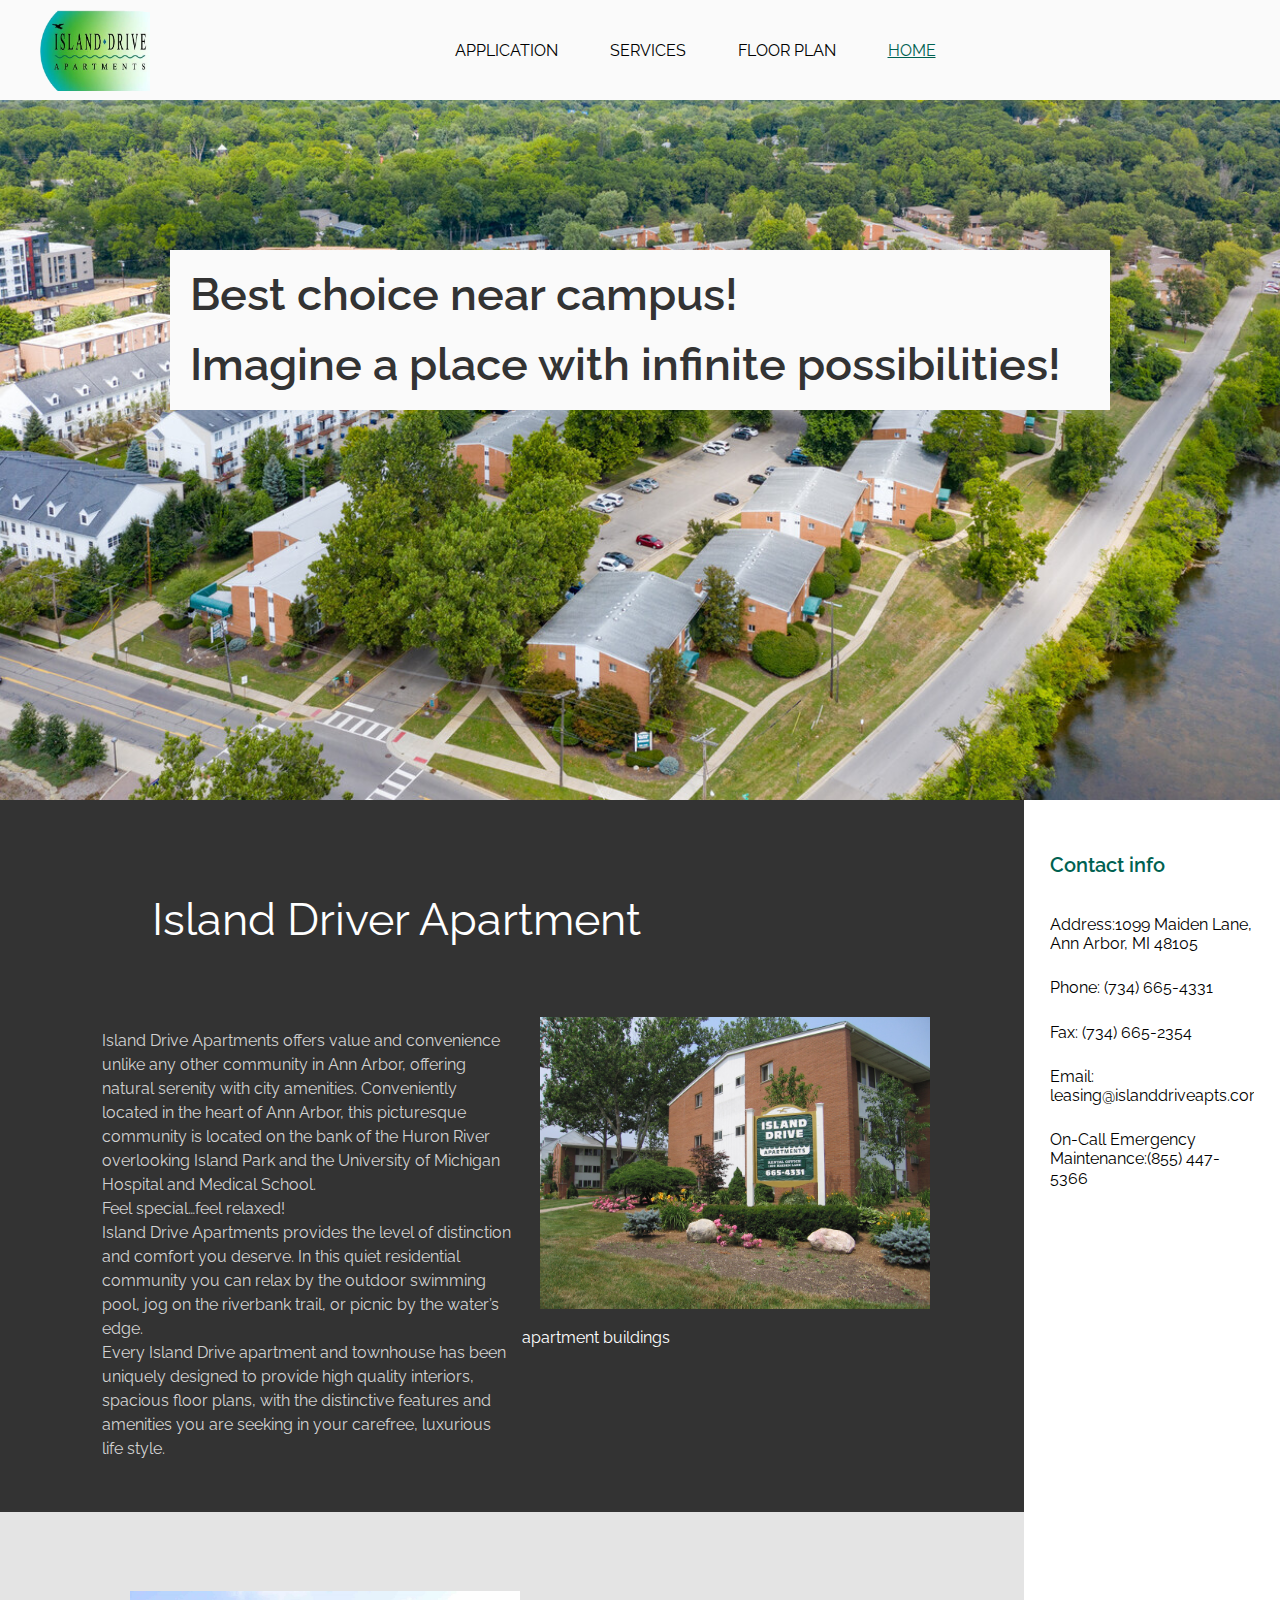
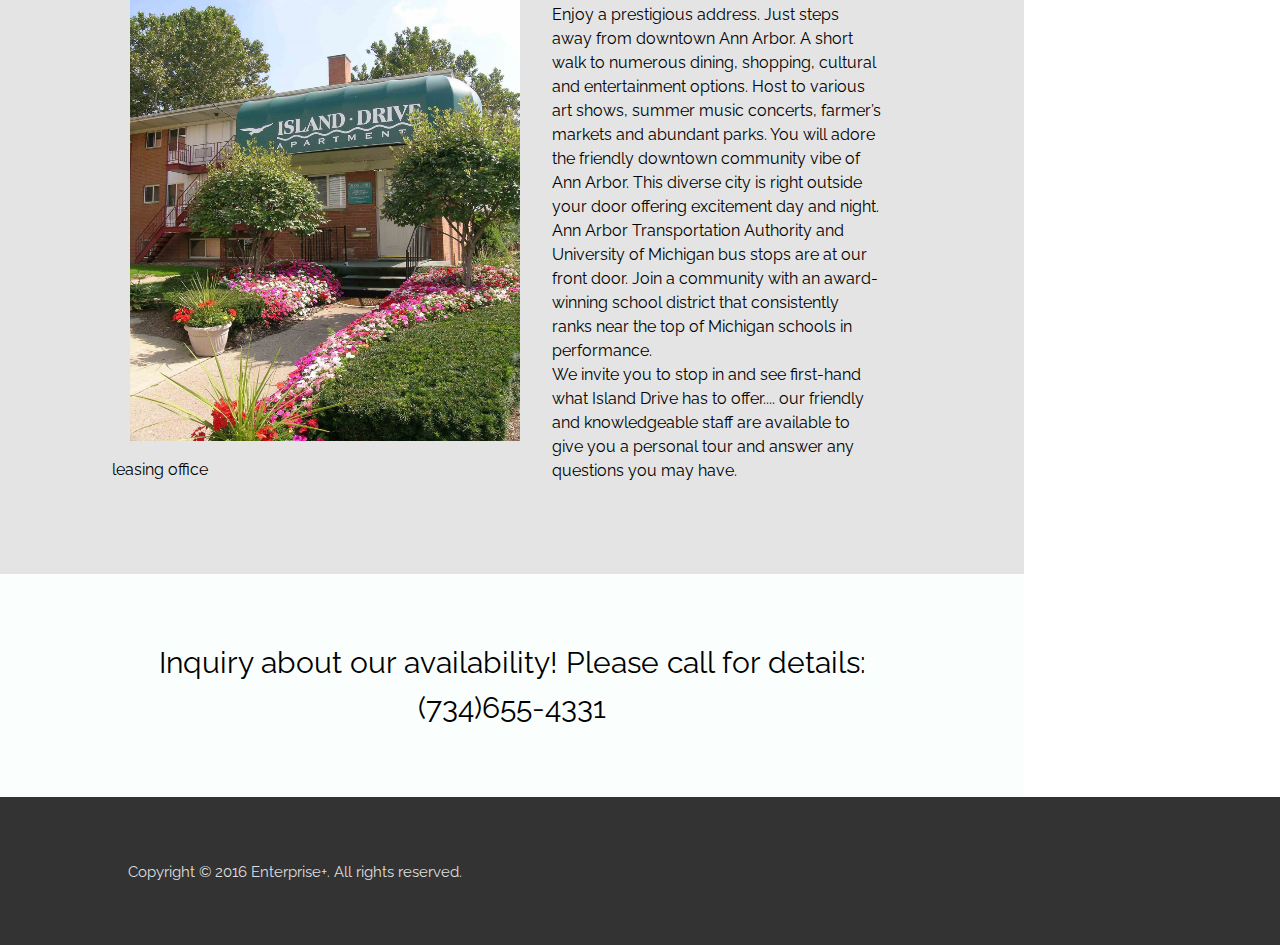
<file: index.html>
<!DOCTYPE html>
<html lang="en">

    <head>
        <meta charset="UTF-8">
	    <meta name="viewport" content="width=device-width, initial-scale=1.0">
	    <link rel="icon" href="images/favicon.ico">
	    <link rel="stylesheet" href="css/html5reset.css">
	    <link rel="stylesheet" href="css/style.css">
        <link rel="preconnect" href="https://fonts.googleapis.com">
        <link rel="preconnect" href="https://fonts.gstatic.com" crossorigin>
        <link href="https://fonts.googleapis.com/css2?family=Raleway&display=swap" rel="stylesheet">
        <meta name="viewport" content="width=device-width, initial-scale=1.0">
        <title>Island Driver Apartment</title>
    </head>
    <!-- Google tag (gtag.js) -->
<script async src="https://www.googletagmanager.com/gtag/js?id=G-W7KEM8YZ87"></script>
<script>
  window.dataLayer = window.dataLayer || [];
  function gtag(){dataLayer.push(arguments);}
  gtag('js', new Date());

  gtag('config', 'G-W7KEM8YZ87');
</script>
    <body>
        <div class="skip"><a href="#main">Skip to Main Content</a></div>
        <header>
            <nav class="navigation">    
                <figure class="logo"><img src="images/IslandDrivelogo.png" width="100" alt="logo"/></figure>   
                <ul>
                    <li><a href="index.html" class="active">HOME</a></li>
                    <li><a href="plan.html">FLOOR PLAN</a></li>
                    <li><a href="service(gallery).html">SERVICES</a></li>
                    <li><a href="application.html">APPLICATION</a> </li>
                  </ul>
            </nav>
            <div id="banner">
                <div class="content">
                  <h1>Best choice near campus! <br>Imagine a place with infinite possibilities!</h1>
                </div>
             </div>       
        </header>
    
        <main id="main">
           

            <div class="containerone">
                <h1>Island Driver Apartment</h1>
                <div class="left">
                    <p>
                    Island Drive Apartments offers value and convenience unlike any other community in Ann Arbor, offering natural serenity with city amenities.
                     Conveniently located in the heart of Ann Arbor, this picturesque community is located on the bank of the Huron River overlooking Island Park and the University of Michigan Hospital and Medical School.
                    <br>
                    Feel special…feel relaxed!<br>Island Drive Apartments provides the level of distinction and comfort you deserve.
                    In this quiet residential community you can relax by the outdoor swimming pool, jog on the riverbank trail, or picnic by the water’s edge.  
                    <br> 
                    Every Island Drive apartment and townhouse has been uniquely designed to provide high quality interiors, spacious floor plans, with the distinctive features and amenities you are seeking in your carefree, luxurious life style.
                    
                </p>
                </div>
                <div class="right">
                    <figure>
                        <img src="images/photo1.jpg" width="500" alt="the description of apartments"/>
                        <figcaption>apartment buildings</figcaption>
                    </figure>
                </div>
                
             </div>
            
            <div class="containertwo">
               
                <div class="left">
                    <figure>
                        <img src="images/photo2.jpg" width="500" alt="the description of leasing office"/>
                        <figcaption>leasing office</figcaption>
                    </figure>
                </div>
                
                <div class="right">
                    <p>
                    Enjoy a prestigious address. Just steps away from downtown Ann Arbor. A short walk to numerous dining, shopping, cultural and entertainment options. Host to various art shows, summer music concerts, farmer’s markets and abundant parks. You will adore the friendly downtown community vibe of Ann Arbor. This diverse city is right outside your door offering excitement day and night.
                    <br>
                    Ann Arbor Transportation Authority and University of Michigan bus stops are at our front door. Join a community with an award-winning school district that consistently ranks near the top of Michigan schools in performance.
                    <br>
                    We invite you to stop in and see first-hand what Island Drive has to offer.... our friendly and knowledgeable staff are available to give you a personal tour and answer any questions you may have.  
                </p>
                </div>
               

            </div>

            <div class="containerfour">
                <h2>
                    Inquiry about our availability! Please call for details:(734)655-4331
                </h2>
            </div>
        </main>

        <aside>
            <h3>Contact info</h3>
            <ul>
                <li>Address:1099 Maiden Lane, Ann Arbor, MI 48105</li>
                <li>Phone: (734) 665-4331</li>
                <li>Fax: (734) 665-2354</li>
                <li>Email:
                    leasing@islanddriveapts.com</li>
                <li>On-Call Emergency Maintenance:(855) 447-5366</li>
            </ul>
            
         </aside>
    
        <footer>
            <p>
                Copyright © 2016 Enterprise+. All rights reserved.
            </p>
        </footer>
    </body>
    </html>
</file>
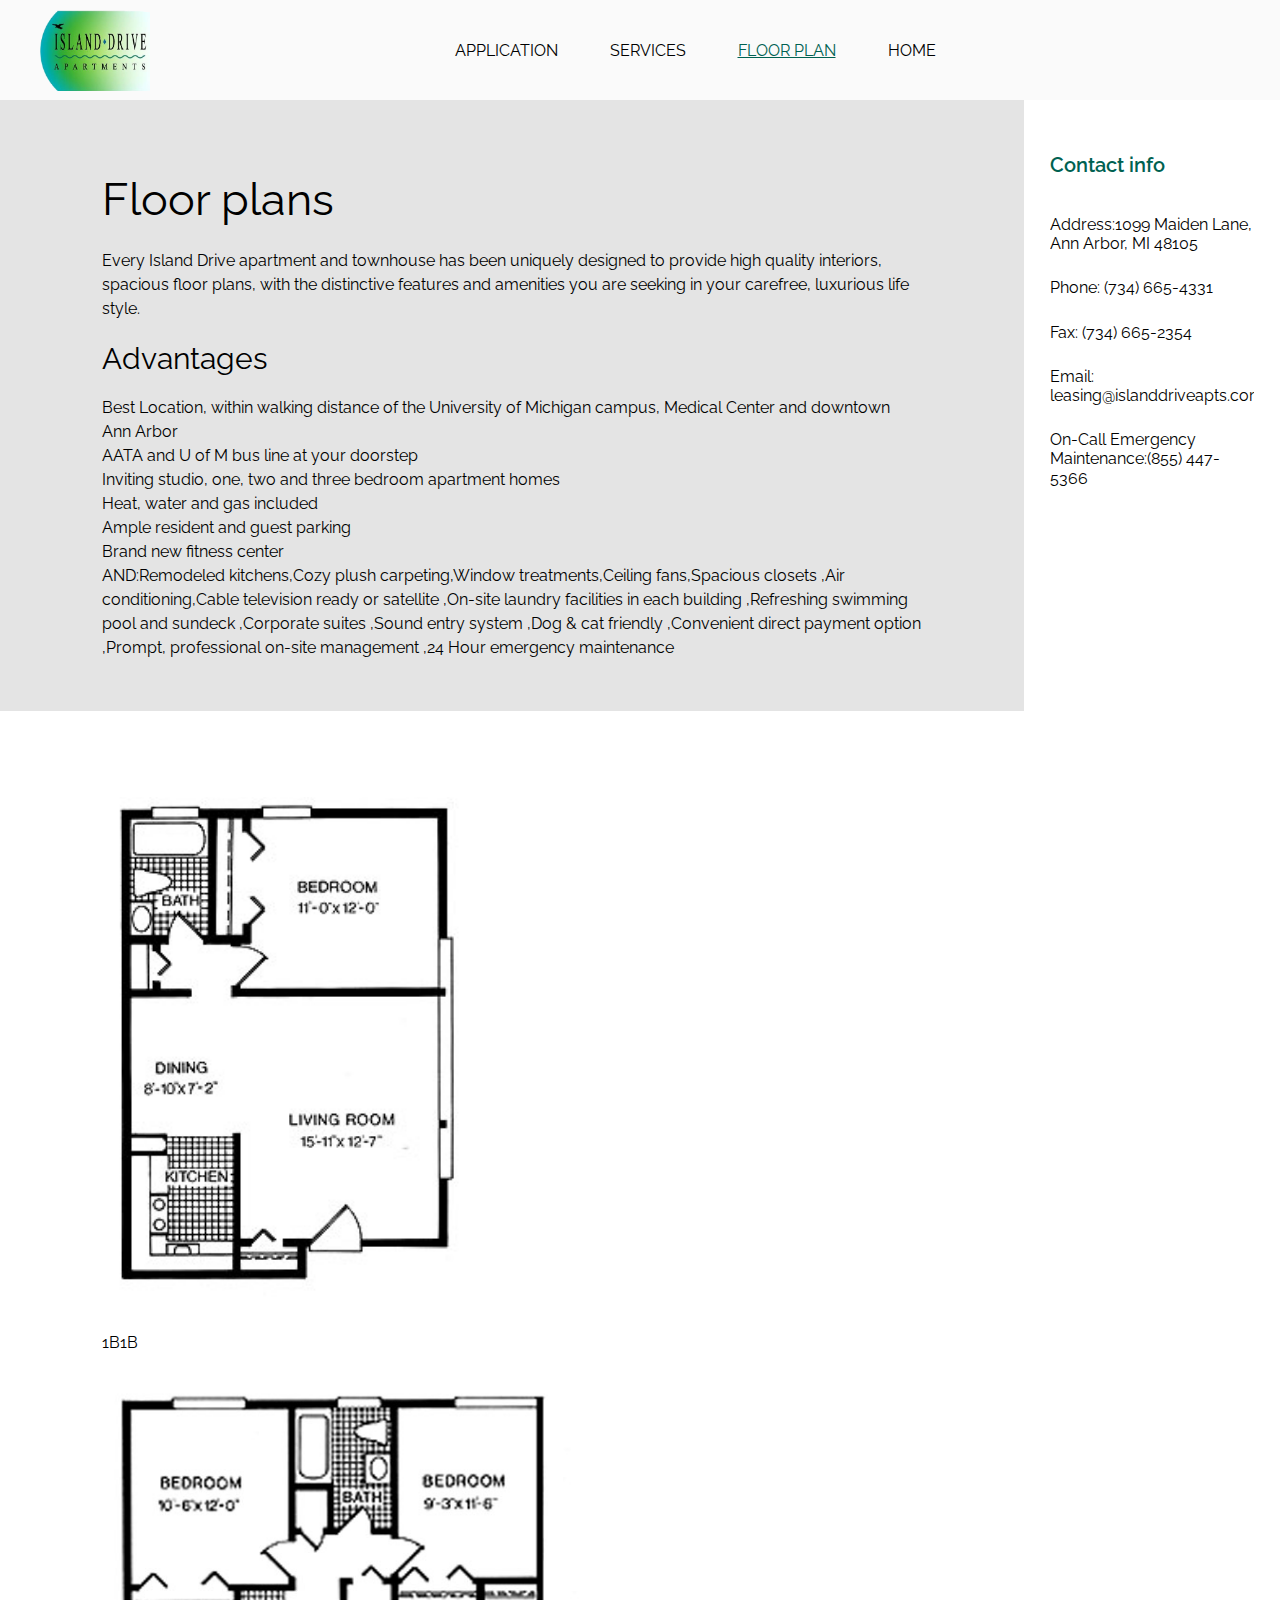
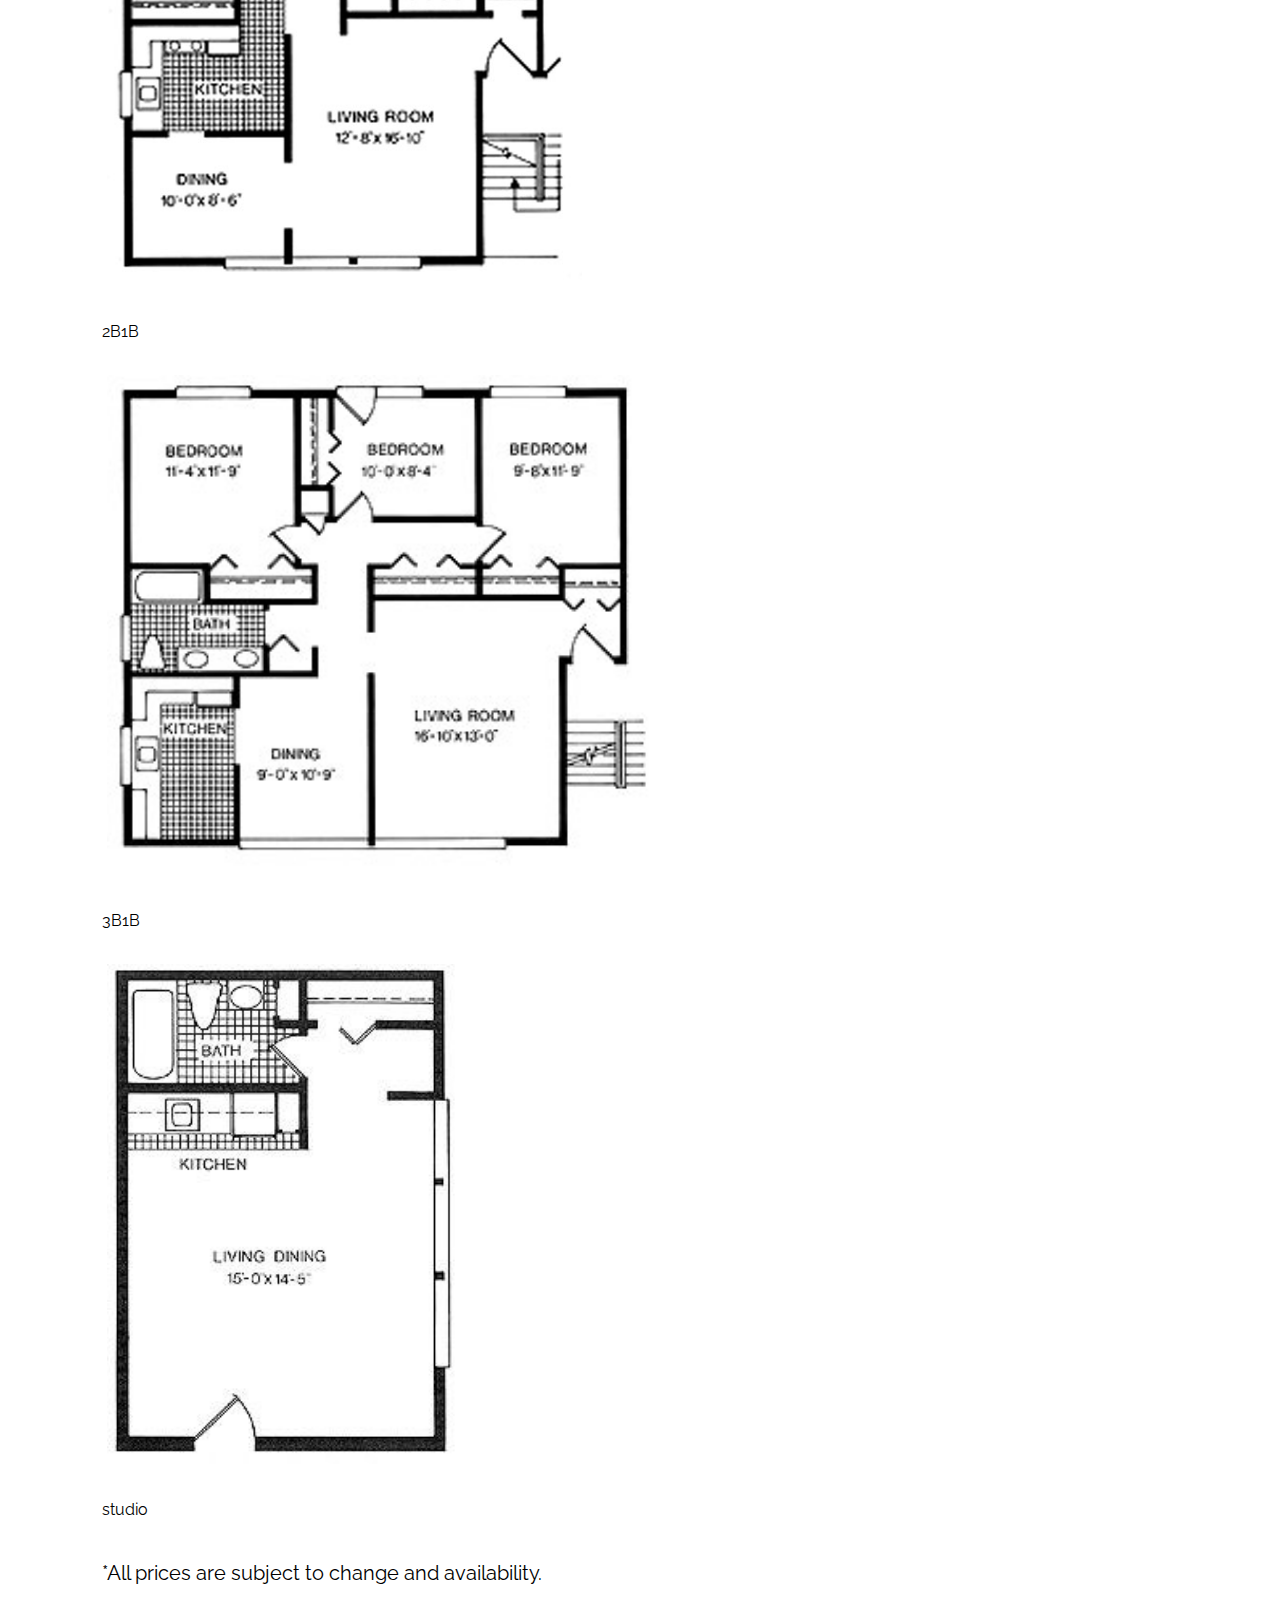
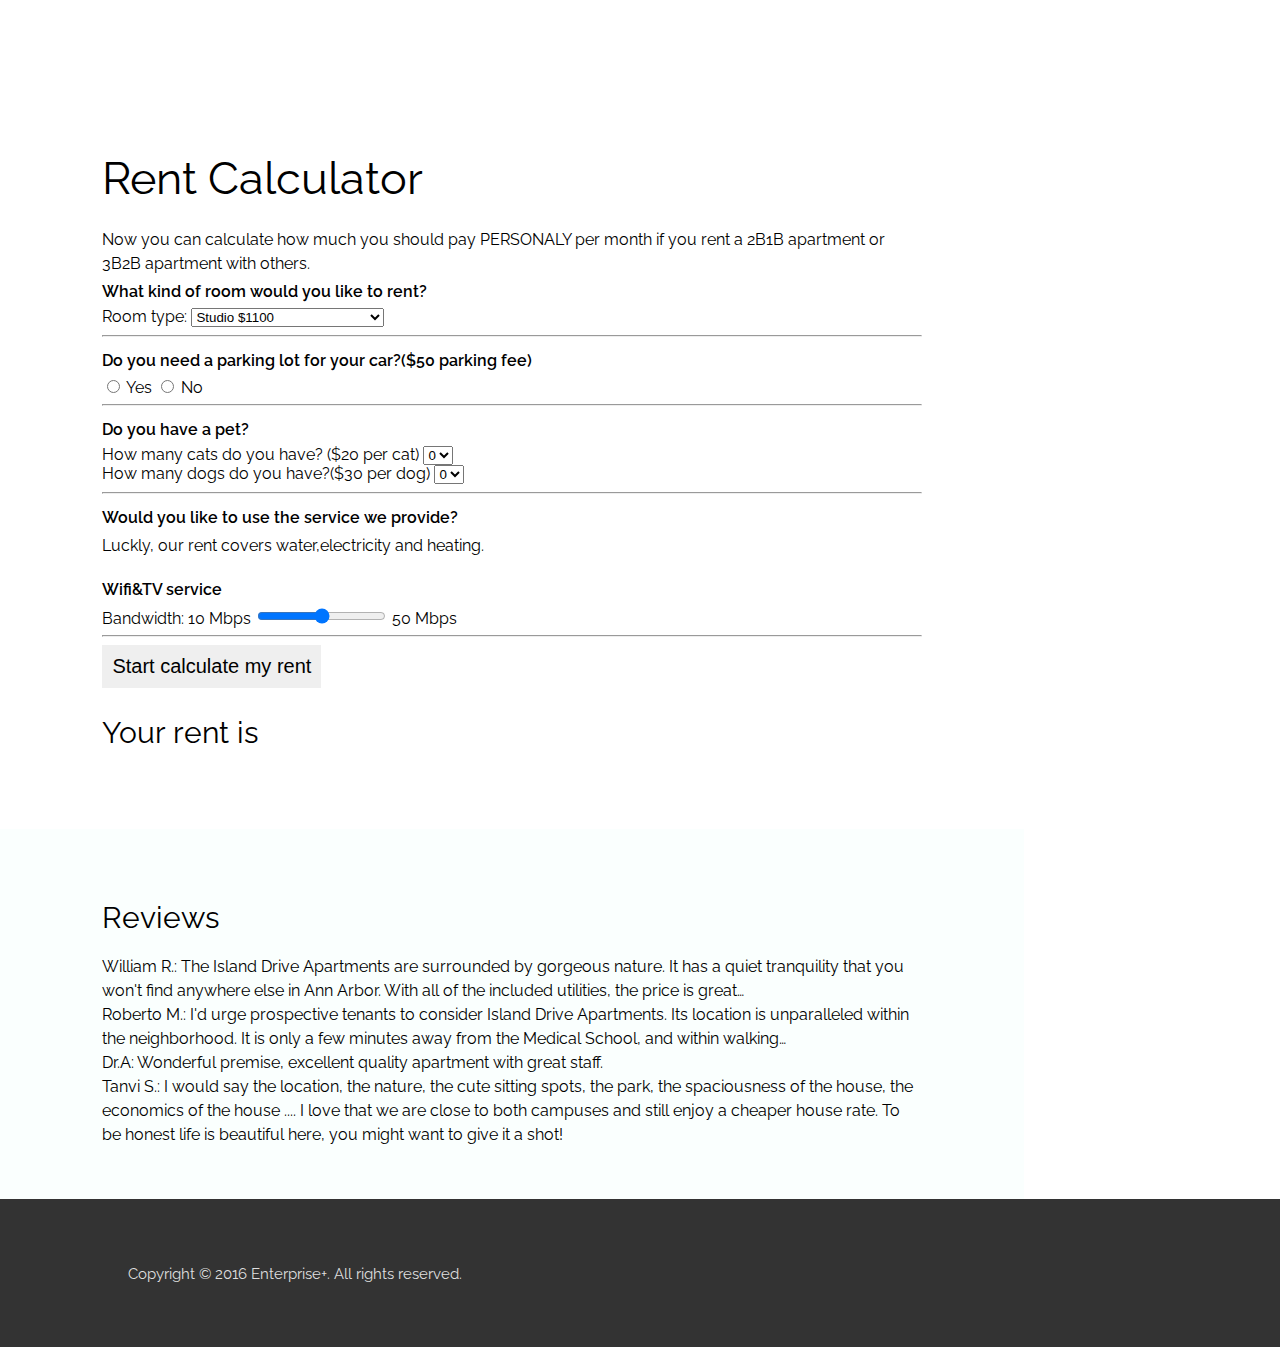
<file: plan.html>
<!DOCTYPE html>
<html lang="en">

    <head>
        <meta charset="UTF-8">
	    <meta name="viewport" content="width=device-width, initial-scale=1.0">
	    <link rel="icon" href="images/favicon.ico">
	    <link rel="stylesheet" href="css/html5reset.css">
	    <link rel="stylesheet" href="css/style.css">
        <link rel="preconnect" href="https://fonts.gstatic.com" crossorigin>
        <link href="https://fonts.googleapis.com/css2?family=Raleway&display=swap" rel="stylesheet">
        
        <title>Island Driver Apartment</title>
    </head>
    <!-- Google tag (gtag.js) -->
<script async src="https://www.googletagmanager.com/gtag/js?id=G-W7KEM8YZ87"></script>
<script>
  window.dataLayer = window.dataLayer || [];
  function gtag(){dataLayer.push(arguments);}
  gtag('js', new Date());

  gtag('config', 'G-W7KEM8YZ87');
</script>
    <body>
        <div class="skip"><a href="#main">Skip to Main Content</a></div>
        <header>
            <nav class="navigation">    
                <figure class="logo"><img src="images/IslandDrivelogo.png" width="100" alt="logo"/></figure>   
                <ul>
                    <li><a href="index.html">HOME</a></li>
                    <li><a href="plan.html" class="active">FLOOR PLAN</a></li>
                    <li><a href="service(gallery).html" >SERVICES</a></li>
                    <li><a href="application.html">APPLICATION</a> </li>
                  </ul>
            </nav>
        </header>
    
        <main id="main">
            <div class="containergrey">
                <h1>Floor plans</h1>
                <p>
                    Every Island Drive apartment and townhouse has been uniquely designed to provide high quality interiors, spacious floor plans, with the distinctive features and amenities you are seeking in your carefree, luxurious life style.
                </p>
                <h2>Advantages</h2>
                <p>
                    Best Location, within walking distance of the University of Michigan campus, Medical Center and downtown Ann Arbor
                    <br>AATA and U of M bus line at your doorstep
                    <br>Inviting studio, one, two and three bedroom apartment homes
                    <br>Heat, water and gas included
                    <br>Ample resident and guest parking
                    <br>Brand new fitness center
                    <br>AND:Remodeled kitchens,Cozy plush carpeting,Window treatments,Ceiling fans,Spacious closets
                    ,Air conditioning,Cable television ready or satellite
                    ,On-site laundry facilities in each building
                    ,Refreshing swimming pool and sundeck
                    ,Corporate suites
                    ,Sound entry system
                    ,Dog & cat friendly
                    ,Convenient direct payment option
                    ,Prompt, professional on-site management
                    ,24 Hour emergency maintenance
                </p>
            </div>

            <div class="plan">
                <figure>
                    <img src="images/1Bdrsmall.jpg" width="500" alt="1b1b"/>
                    <figcaption>1B1B</figcaption>
                </figure>
                <figure>
                    <img src="images/2-bedroom-apt.jpg" width="500" alt="2b1b"/>
                    <figcaption>2B1B</figcaption>
                </figure>
                <figure>
                    <img src="images/3Bdrsmall.jpg" width="500" alt="3b1b"/>
                    <figcaption>3B1B</figcaption>
                </figure>
                <figure>
                    <img src="images/studiosmall.jpg" width="500" alt="studio"/>
                    <figcaption>studio</figcaption>
                </figure>
                <h3>
                    *All prices are subject to change and availability.
                </h3>
            </div>

            <div class="containerwhite">
        
                <h1>Rent Calculator</h1>
                <p>Now you can calculate how much you should pay PERSONALY per month if you rent a 2B1B apartment or 3B2B apartment with others.</p>
                <section class="room">
                    <span>What kind of room would you like to rent?</span>
                    <br>
                    <label for="room">Room type:</label>
                    <select name="room" id="room">
                        <option value=1100>Studio $1100</option>
                        <option value=1250>1B1B $1250</option>
                        <option value=750>one bedroom of 2B1B $1500</option>
                        <option value=600>one bedroom of 3B1B $1800</option>
                    </select>

                  </section>
                  <hr>
                <section class="car">
                  <span>Do you need a parking lot for your car?($50 parking fee)</span>
                    <br>
                    <input type="radio" name="car" id="yes" value=50>
                    <label for="yes">Yes</label>
                    <input type="radio" name="car" id="no" value=0>
                    <label for="no">No</label>
                </section>
                <hr>
                <section class="pet">
                    <span>Do you have a pet?</span>
                      <br>
                      <label for="cat">How many cats do you have? ($20 per cat)</label>
                        <select name="cat" id="cat">
                            <option value=0>0</option>
                            <option value=1>1</option>
                            <option value=2>2</option>
                            <option value=3>3</option>
                        </select>
                        <br><label for="dog">How many dogs do you have?($30 per dog)</label>
                        <select name="dog" id="dog">
                            <option value=0>0</option>
                            <option value=1>1</option>
                            <option value=2>2</option>
                            <option value=3>3</option>
                        </select>
                  </section>
                  <hr>
                  <section class="service">
                    <span>Would you like to use the service we provide?</span>
                      <br>
                      <p>Luckly, our rent covers water,electricity and heating.</p>
                        <br><span>Wifi&TV service</span><br>
                        <label for="wifi">Bandwidth</label>: 10 Mbps
                        <input type="range" id="wifi" min=10 max=50 value=30 step=10> 50 Mbps<br>
                  </section>
                  <hr>
                <button id="start">Start calculate my rent</button>
                <h2>Your rent is <span id="result"></span></h2>
                <script src="js/cal.js"></script>
            
            </div>

            <div class="containergreen">
                <h2>Reviews</h2>
                <p>
                    William R.: The Island Drive Apartments are surrounded by gorgeous nature. It has a quiet tranquility that you won't find anywhere else in Ann Arbor. With all of the included utilities, the price is great…
                <br>
                Roberto M.: I'd urge prospective tenants to consider Island Drive Apartments. Its location is unparalleled within the neighborhood. It is only a few minutes away from the Medical School, and within walking…
                <br>
                Dr.A: Wonderful premise, excellent quality apartment with great staff. 
                <br>
                Tanvi S.: I would say the location, the nature, the cute sitting spots, the park, the spaciousness of the house, the economics of the house .... I love that we are close to both campuses and still enjoy a cheaper house rate. To be honest life is beautiful here, you might want to give it a shot! 
            </p>
            </div>


        </main>

        <aside>
            <h3>Contact info</h3>
            <ul>
                <li>Address:1099 Maiden Lane, Ann Arbor, MI 48105</li>
                <li>Phone: (734) 665-4331</li>
                <li>Fax: (734) 665-2354</li>
                <li>Email:
                    leasing@islanddriveapts.com</li>
                <li>On-Call Emergency Maintenance:(855) 447-5366</li>
            </ul>
            
         </aside>
    
        <footer>
            <p>
                Copyright © 2016 Enterprise+. All rights reserved.
            </p>
        </footer>
    </body>
    </html>
</file>
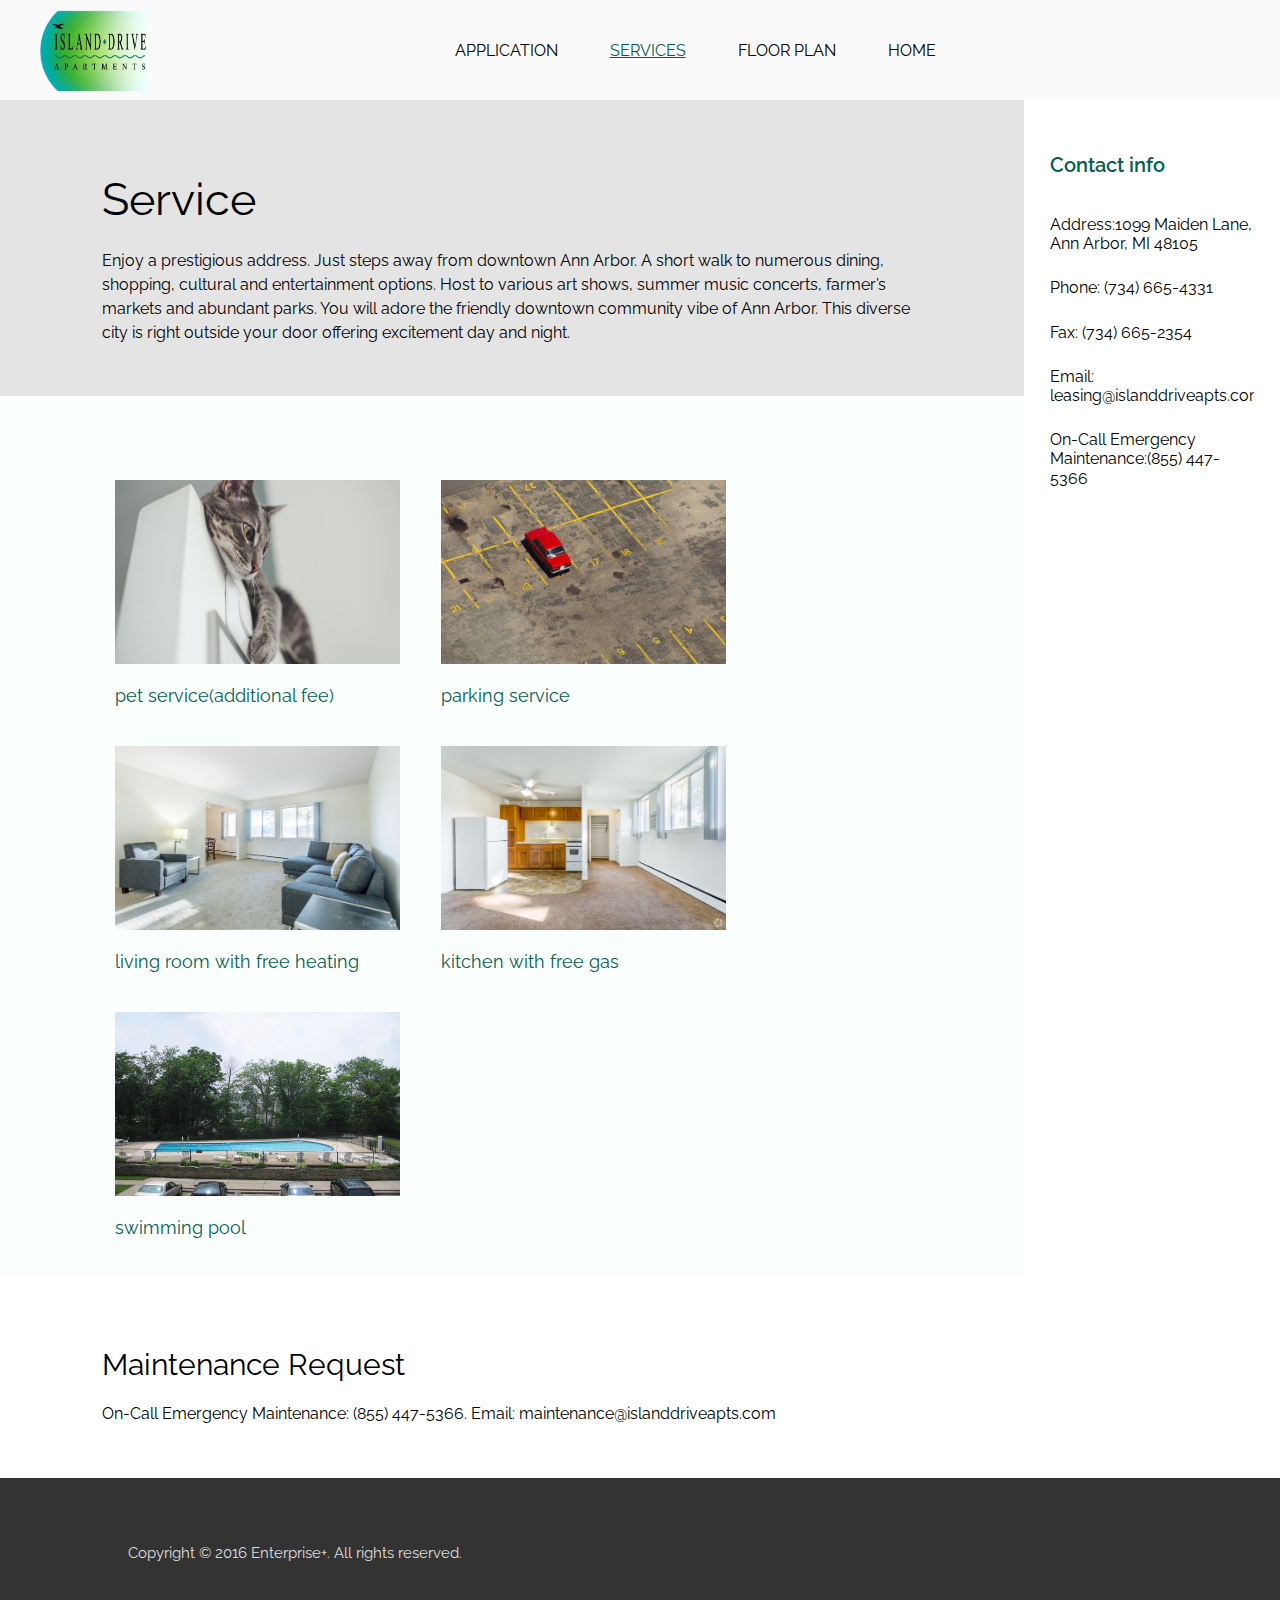
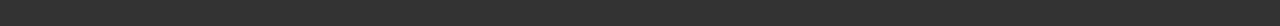
<file: service(gallery).html>
<!DOCTYPE html>
<html lang="en">

    <head>
        <meta charset="UTF-8">
	    <meta name="viewport" content="width=device-width, initial-scale=1.0">
	    <link rel="icon" href="images/favicon.ico">
	    <link rel="stylesheet" href="css/html5reset.css">
	    <link rel="stylesheet" href="css/style.css">
        <link rel="preconnect" href="https://fonts.gstatic.com" crossorigin>
        <link href="https://fonts.googleapis.com/css2?family=Raleway&display=swap" rel="stylesheet">
        <meta name="viewport" content="width=device-width, initial-scale=1.0">
        <title>Island Driver Apartment</title>
    </head>
    <!-- Google tag (gtag.js) -->
<script async src="https://www.googletagmanager.com/gtag/js?id=G-W7KEM8YZ87"></script>
<script>
  window.dataLayer = window.dataLayer || [];
  function gtag(){dataLayer.push(arguments);}
  gtag('js', new Date());

  gtag('config', 'G-W7KEM8YZ87');
</script>
    <body>
        <div class="skip"><a href="#main">Skip to Main Content</a></div>
        <header>
            <nav class="navigation">    
                <figure class="logo"><img src="images/IslandDrivelogo.png" width="100" alt="logo"/></figure>   
                <ul>
                    <li><a href="index.html">HOME</a></li>
                    <li><a href="plan.html">FLOOR PLAN</a></li>
                    <li><a href="service(gallery).html" class="active">SERVICES</a></li>
                    <li><a href="application.html">APPLICATION</a> </li>
                  </ul>
            </nav>
        </header>
    
        <main id="main">
            <div class="containergrey">
                <h1>Service</h1>
                <div class="left">
                    <p>
                        Enjoy a prestigious address. Just steps away from downtown Ann Arbor. A short walk to numerous dining, shopping, cultural and entertainment options. Host to various art shows, summer music concerts, farmer’s markets and abundant parks. You will adore the friendly downtown community vibe of Ann Arbor. This diverse city is right outside your door offering excitement day and night.
                    </p>
                </div>
            </div>
            
           <div class="gallery">
                <figure>
                    <img src="images/service1.jpg" width="500" alt="pet"/>
                    <figcaption>pet service(additional fee)</figcaption>
                </figure>
                <figure>
                    <img src="images/service2.jpg" width="500" alt="parking lot"/>
                    <figcaption>parking service</figcaption>
                </figure>

                <figure>
                        <img src="images/interior1.jpg" width="500" alt="interior space"/>
                        <figcaption>living room with free heating</figcaption>
                </figure>
                <figure>
                        <img src="images/interior2.jpg" width="500" alt="interior space"/>
                        <figcaption>kitchen with free gas</figcaption>
                </figure>
                <figure>
                        <img src="images/swimmingpool.jpg" width="500" alt="swimming pool"/>
                        <figcaption>swimming pool</figcaption>
                </figure>
            

           </div>
           
           <div class="containerwhite">
                <h2>
                    Maintenance Request
                </h2>
                <p>
                    On-Call Emergency Maintenance: (855) 447-5366. Email: maintenance@islanddriveapts.com
                </p>
           </div>
        </main>

        <aside>
            <h3>Contact info</h3>
            <ul>
                <li>Address:1099 Maiden Lane, Ann Arbor, MI 48105</li>
                <li>Phone: (734) 665-4331</li>
                <li>Fax: (734) 665-2354</li>
                <li>Email:
                    leasing@islanddriveapts.com</li>
                <li>On-Call Emergency Maintenance:(855) 447-5366</li>
            </ul>
            
         </aside>

        <footer>
            <p>
                Copyright © 2016 Enterprise+. All rights reserved.
            </p>
        </footer>
    </body>
    </html>
</file>
<file: css/style.css>
body {
    background-color: white;
    font-family: 'Raleway', sans-serif;
    margin: 0;
    padding: 0;
    display: grid;
    grid-template-columns: 1fr;
    grid-template-areas:
      "header"
      "main"
      "aside"
      "footer";
}

header{
    grid-area: header;
}


main{
    grid-area: main;
}

aside{
    padding: 5% 10%;
    grid-area: aside;
    padding-top:40px;

}

footer{
    height:20px;
    padding: 5% 10%;
    background-color: #333;
    color: rgb(223, 223, 223);
    font-size: 15px;
    z-index: 5;
    grid-area: footer;
}

span{
    font-weight: 600;
    line-height: 2em;
}

h1,h2,h3,p{
    line-height: 1.5em;
}

img{
    max-width: 100%;
}

figcaption{
    color:black;
}

.navigation{
    width: 100%; 
    justify-items: center;
}


ul {
    list-style-type: none;
    overflow: hidden;
}
 
li {
    margin-top:25px; 
    line-height: 1.2em;
}
 
li a {
    display: block;
    color: black;
    text-align: center;
    padding: 16px 26px;
    text-decoration: none;
}
 
li a:hover:not(.active)  {
    color:white;
    background-color: #333;
}

li a.active{
    color: #006151;
    text-decoration: underline;
}

li a.active:hover{
    color: #333;
}

.logo{
    width:25%;
    top: 10px;
    position: center;
}

#banner {
    background-color: black;
    background-image: url("../images/photo4.jpg");
    background-size: cover;
    background-position: center center;
    width: 100%;
    height:400px;
}


.content h1 {
    font-size: 30px;
    font-weight: 600;
    line-height: 1.5em;
    width: 80%;
    color: #333;
    background-color: rgba(250,250,250);
    position: relative;
    top: 120px;
    margin: 0 auto;
    padding:10px 20px;
    animation-iteration-count: 1;
    animation: colorchange 2s linear;
}



@keyframes colorchange {
	from { color: #006151; }
	to { color: #333; }
}

@media (prefers-reduced-motion) {
    h1 {
      animation: none;
    }
  }


.containerone{
    display:grid;
    position: relative;
    padding:5% 10%;
    background-color:#333; 
}

.containerone figcaption{
    color:white;
}


h1{
    font-size: 45px;
    font-style:bold;
    margin:15px 0;
 }

 h2{
    font-size: 30px;
    font-style:bold;
    margin:15px 0;
 }

 h3{
    font-size: 20px;
    font-style:bold;
    margin:10px 0;
 }

 img{
    width:100%;
  }

 .containerone h1{
    color:white;
 }

 .containerone p{
    color:rgb(210, 210, 210);
    position: center;
    padding-top:40px;
 }

div.right img{
    margin:10px;
    padding:5px;
    width: 100%;
    height: auto;
    border:3px solid #333;
}

div.right img:hover,
.containertwo img:hover{
    border:3px solid #006151;
}

 .right figure,
 .left figure{
    padding:10px;
 }

 .containertwo{
    display:grid;
    position: relative;
    padding:5% 10%;
    background-color:rgb(228, 228, 228);
}


.containertwo img{
    margin:10px;
    padding:5px;
    height: 450px;
    width:100%;
    border:3px solid rgb(228, 228, 228);
}


.right p{
    padding: 40px;
}

.containerthree{
    display:grid;
    position: relative;
    padding:5% 10%;
    background-color:white;
}

.containerfour{
    position: relative;
    padding:5% 10%;
    background-color:#FAFFFE;
    text-align: center;
}

.containerfour h1{
    color:white
}

.containergrey{
    position: relative;
    padding:5% 10%;
    background-color:rgb(228, 228, 228);
}

.containergrey img{
    position:center;
    padding:10px;
    margin:5px
}

.containerfive grey{
    padding: 20px 0 ;
    line-height: normal;
}

.gallery{
    position: relative;
    padding:5% 10%;
    background-color:#FAFFFE;
    display:flex;
    flex-direction: column;
    gap:20px;
    justify-content: center;
    align-items: center;
    align-content: center;

}

.gallery figure{
    border: 3px solid #FAFFFE;
    width:100%;
}

.gallery img{
    margin:5px;
    padding:5px ;
    width: 97%;
    height:320px;
}



.gallery figcaption{
    font-size: 18px;
    color:#006151;
    padding:10px;
}


.containerwhite{
    position: relative;
    padding:5% 10%;
    background-color:white;
}

.plan{
    display: grid;
    position: relative;
    padding:5% 10%;
    background-color:white;
}

.plan img{
    height:500px;
    width: auto;
    padding: 5px;
    margin:30px 0;
}

.plan h3{
    padding:30px 0;
}

.containergreen{
    display:grid;
    position: relative;
    padding:5% 10%;
    background-color:#FAFFFE;
}

.skip{
    z-index: 100;
}

.skip a{
    background: white;
    padding: 6px;
    -webkit-transition: top 1s ease-out;
    transition: top 1s ease-out;
    position: relative;
    left:-500px;
    top:-40px;
  
  }
  
  .skip a:focus{
    background: white;
    top: 0;
    left: 0;
    padding: 6px;
    -webkit-transition: top 1s ease-out;
    transition: top 1s ease-out;
    z-index: 1;
    position: absolute;
  }
  
  .skip a:focus, .skip a:active{
    top: 20px;
    left: 0;
  }

  :focus{
    border: 2px solid black;
  }



.contact{
	color:black;
    position: relative;
    padding:5% 10%;
    background-color:white;
}

.contact-form{
    width: 100%;
    margin-top: 20px;
    position: relative;
}

.contact-form input, .message{
   color:black;
	width: 100%;
    display:block;
    height: 30px;
    margin:5px 0;
  background-color: white;
    border:1px solid gray;
    border-radius: 2px;
    outline: none;
    resize: none;
}

.message{
    margin:30px 0;
    height:120px;
}

.contact-form .name{
    display: flex;
    justify-content: space-between;
}

.name input{
    width: 49%;
    margin: 0;
}


button{
    font-size:20px;
    padding:10px;
    border: none;
}

button:hover{
    background-color:#006151;
    color:white;
}

.contact-form .btn{
    display: block;
    cursor: pointer;
}

aside h3{
    color:#006151;
    font-weight: 600;
}

aside li{
    float:none;
}


  
/* for tablet */
@media all and (min-width: 768px){
     
    main{
        padding-bottom: 25px;
    }


    footer{
        margin-top:-25px;
        margin-bottom:-25px;
    }

    .navigation{
        top:0;
        background-color:rgba(250,250,250,0.92);
        height: 100px;
        display: inline-block;
        z-index: 10;
    }
    
    .logo{
        position: relative;
        left:40px;
        top: 10px;
        width:110px;
        float: left;
    }

    li{
        float: right;
    }

    #banner{
        position: relative;
        height: 700px;
        z-index: -1;
    }

    .content h1 {
        font-size: 45px;
        font-weight: 6px;
        line-height: 70px;
        width: 900px;
        top: 150px;
    }
    
   
    .containerone{
        grid-template:auto 1fr / 1fr 1fr;
    }

    .containertwo, .containerthree{
        grid-template-columns: 1fr 1fr;
    }

    .containerone h1{
        color:white;
        grid-column: 1/3;
        padding: 20px 50px;
     }

     .gallery{
        flex-flow: row wrap;
        justify-content: space-around; 
     }

     .gallery figure{
        width:300px;
        height:200px;
        margin: 20px 0;
     }

     .gallery img{
        width: 95%;
        height:92%;
     }
}


/* for desktop */
@media all and (min-width: 992px){
    body {
        grid-template-columns: 4fr 1fr;
        grid-template-areas:
          "header header"
          "main aside"
          "footer footer";
    }

    .gallery{
       justify-content: flex-start; 
    }

    .gallery figure:hover{
        color:#006151;
        border: 3px solid #006151;
    }

    .plan img:hover{
        border-bottom: 5px solid #ccc;
    }

}
</file>
